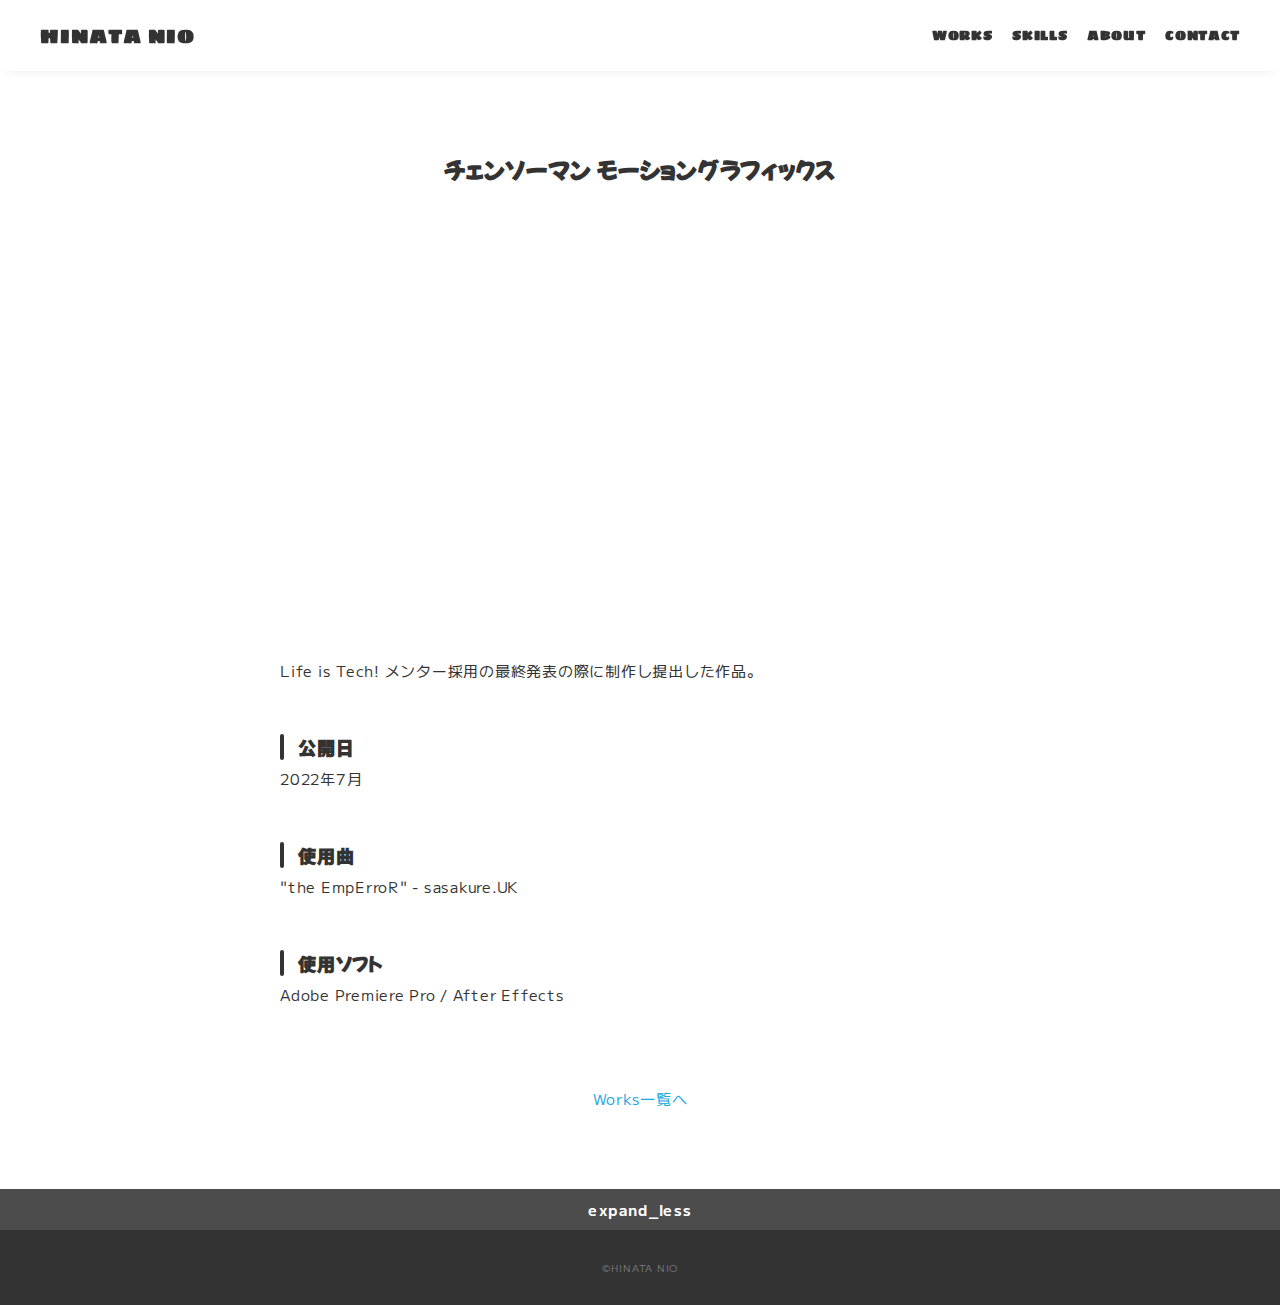
<file: works-1.html>
<!DOCTYPE html>
<html>
<head>
  <meta charset="utf-8">
  <meta name="viewport" content="width=device-width,initial-scale=1">
  <meta property='og:type' content='website'>
  <meta property='og:title' content='Hinata Nio ポートフォリオ'>
  <meta property='og:url' content='URLが入る'>
  <meta property='og:description' content='Hinata Nioのポートフォリオサイトです。'>
  <meta property="og:image" content="img/fv.jpeg">
  <meta name="description" content="Hinata Nioのポートフォリオサイトです" />
  <title>Hinata Nio ポートフォリオ</title>
  
  <link rel="preconnect" href="https://fonts.googleapis.com">
  <link rel="preconnect" href="https://fonts.gstatic.com" crossorigin>
  <link href="https://fonts.googleapis.com/css2?family=M+PLUS+1:wght@300&family=Mochiy+Pop+P+One&family=Sigmar+One&display=swap" rel="stylesheet">

  <link href="css/ress.css" media="all" rel="stylesheet" type="text/css" />
  <link href="css/style.css" media="all" rel="stylesheet" type="text/css" />
  <link rel="shortcut icon" href="img/favicon.ico" />
  <link rel=”canonical” href=”URLが入る” />
</head>

<body>
  <div class="wrapper">

    <!-- header -->
    <header class="header ">
      <div class="container">
        <h1 class="header-logo">
          <a href=".">HINATA NIO</a>
        </h1>
        <nav class="gnav">
          <ul class="gnav-list">
            <li class="gnav-item"><a href=".#works">WORKS</a></li>
            <li class="gnav-item"><a href="./#skill">SKILLS</a></li>
            <li class="gnav-item"><a href="./#about">ABOUT</a></li>
            <li class="gnav-item"><a href="./#contact">CONTACT</a></li>
          </ul>
        </nav>
      </div>
    </header>
    <!-- /header -->

    <main class="content">

      <article class="article">
        <div class="article-container">
          <h2 class="article-title">チェンソーマン モーショングラフィックス</h2>
          <div class="article-body">
            <p class="article-movie">
              <iframe width="560" height="315" src="https://www.youtube.com/embed/iReZjx8XezI" title="YouTube video player" frameborder="0" allow="accelerometer; autoplay; clipboard-write; encrypted-media; gyroscope; picture-in-picture; web-share" allowfullscreen></iframe>
            </p>
            <p>
              Life is Tech! メンター採用の最終発表の際に制作し提出した作品。
            </p>
            <h3>公開日</h3>
            <p>2022年7月</p>
            <h3>使用曲</h3>
            <p>"the EmpErroR" - sasakure.UK</p>
            <h3>使用ソフト</h3>
            <p>Adobe Premiere Pro / After Effects</p>

            <!--
            <h3>URL</h3>
            <p><a href="https://yahoo.co.jp" target="_blank" rel="noopener">https://yahoo.co.jp</a></p>
            <h3>担当</h3>
            <p>デザイン・コーディング</p>
            <h3>サイトの目的</h3>
            <p>サービスの認知と新規クライアントの獲得</p>
            <h3>ターゲット</h3>
            <p>テキストが入りますテキストが入ります</p>
            <h3>デザインについて</h3>
            <p>
              テキストが入りますテキストが入りますテキストが入りますテキストが入りますテキストが入りますテキストが入りますテキストが入ります。<br>テキストが入りますテキストが入りますテキストが入りますテキストが入りますテキストが入りますテキストが入りますテキストが入りますテキストが入ります。テキストが入りますテキストが入りますテキストが入りますテキストが入りますテキストが入ります
            </p>
            <p>
              テキストが入りますテキストが入りますテキストが入りますテキストが入りますテキストが入りますテキストが入りますテキストが入りますテキストが入りますテキストが入ります
            </p>
            <h3>コーディングについて</h3>
            <p>
              テキストが入りますテキストが入りますテキストが入りますテキストが入りますテキストが入りますテキストが入りますテキストが入りますテキストが入りますテキストが入りますテキストが入りますテキストが入りますテキストが入りますテキストが入りますテキストが入りますテキストが入りますテキストが入りますテキストが入りますテキストが入りますテキストが入りますテキストが入りますテキストが入りますテキストが入ります。
            </p>
          -->

          </div>
          <div class="home-link">
            <a href="./#works">Works一覧へ</a>
          </div>
        </div>
      </article>

      <div class="page-top" id="js-page-top">
        <span class="material-icons-outlined">expand_less</span>
      </div>
    </main>

    <!-- footer -->
    <footer class="footer">
      <div class="copyright">&copy;HINATA NIO</div>
    </footer>
    <!-- /footer -->

  </div>
  <script src="https://ajax.googleapis.com/ajax/libs/jquery/3.5.1/jquery.min.js"></script>
  <script type='text/javascript' src="js/script.js"></script>
</body>
</html>
</file>
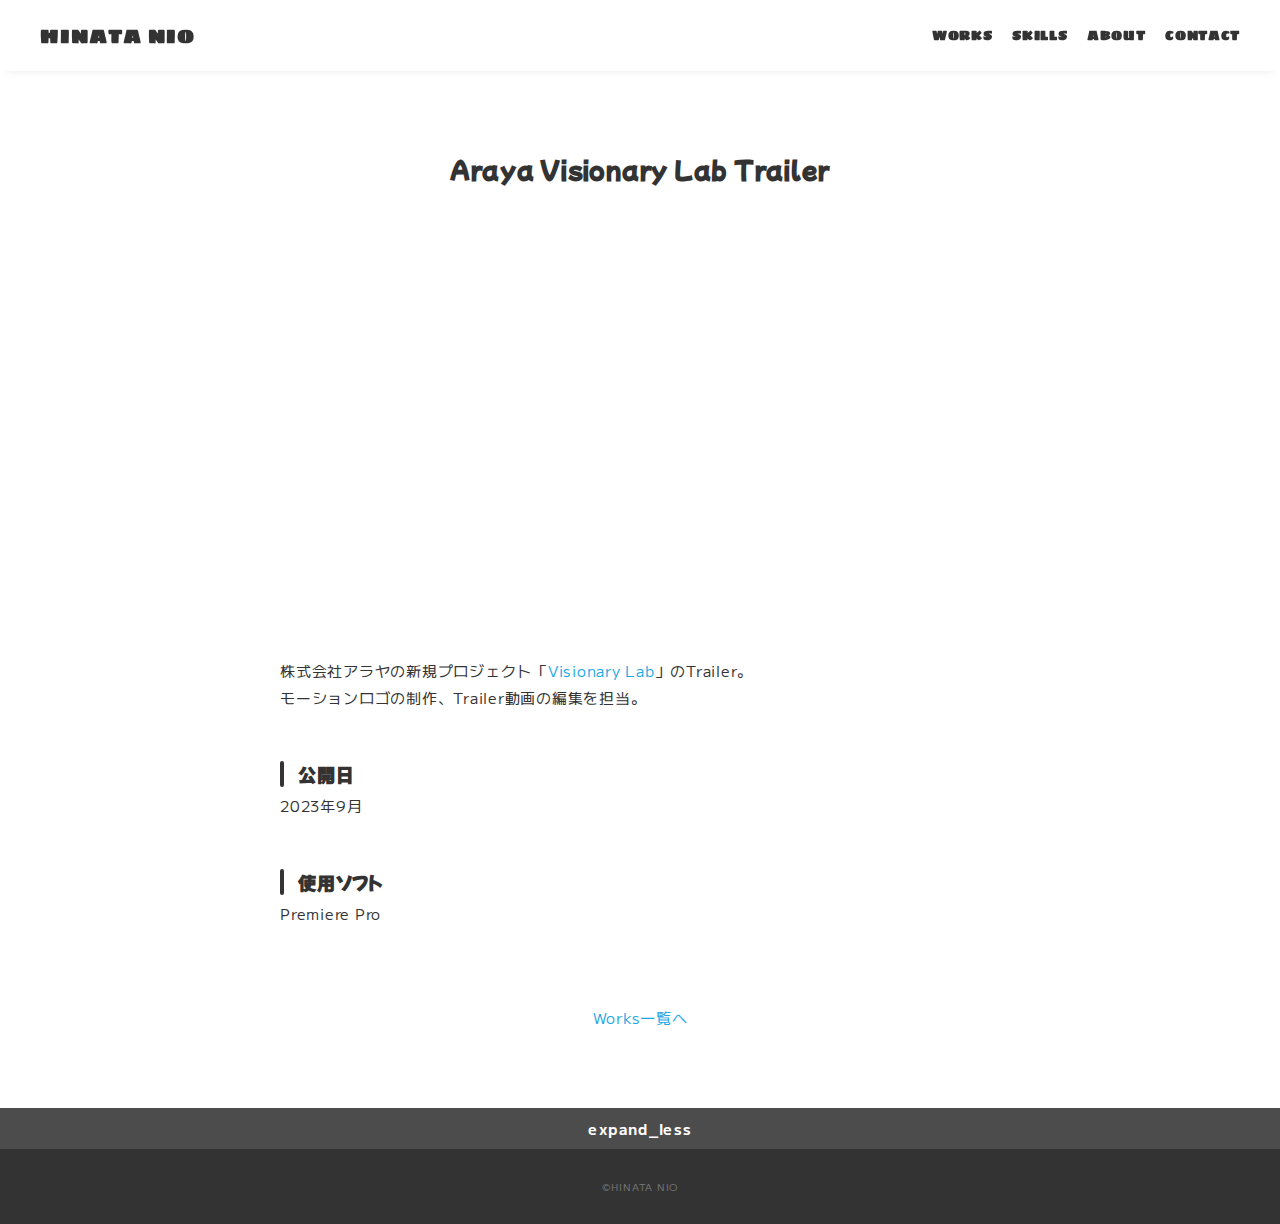
<file: works-10.html>
<!DOCTYPE html>
<html>
<head>
  <meta charset="utf-8">
  <meta name="viewport" content="width=device-width,initial-scale=1">
  <meta property='og:type' content='website'>
  <meta property='og:title' content='Hinata Nio ポートフォリオ'>
  <meta property='og:url' content='URLが入る'>
  <meta property='og:description' content='Hinata Nioのポートフォリオサイトです。'>
  <meta property="og:image" content="img/fv.jpeg">
  <meta name="description" content="Hinata Nioのポートフォリオサイトです" />
  <title>Hinata Nio ポートフォリオ</title>
  
  <link rel="preconnect" href="https://fonts.googleapis.com">
  <link rel="preconnect" href="https://fonts.gstatic.com" crossorigin>
  <link href="https://fonts.googleapis.com/css2?family=M+PLUS+1:wght@300&family=Mochiy+Pop+P+One&family=Sigmar+One&display=swap" rel="stylesheet">

  <link href="css/ress.css" media="all" rel="stylesheet" type="text/css" />
  <link href="css/style.css" media="all" rel="stylesheet" type="text/css" />
  <link rel="shortcut icon" href="img/favicon.ico" />
  <link rel=”canonical” href=”URLが入る” />
</head>

<body>
  <div class="wrapper">

    <!-- header -->
    <header class="header ">
      <div class="container">
        <h1 class="header-logo">
          <a href=".">HINATA NIO</a>
        </h1>
        <nav class="gnav">
          <ul class="gnav-list">
            <li class="gnav-item"><a href=".#works">WORKS</a></li>
            <li class="gnav-item"><a href="./#skill">SKILLS</a></li>
            <li class="gnav-item"><a href="./#about">ABOUT</a></li>
            <li class="gnav-item"><a href="./#contact">CONTACT</a></li>
          </ul>
        </nav>
      </div>
    </header>
    <!-- /header -->

    <main class="content">

      <article class="article">
        <div class="article-container">
          <h2 class="article-title">Araya Visionary Lab Trailer</h2>
          <div class="article-body">
            <p class="article-movie">  
              <iframe width="560" height="315" src="https://www.youtube.com/embed/41A8sbdro-Y?si=blqq6jIsyBa6UcAm" title="YouTube video player" frameborder="0" allow="accelerometer; autoplay; clipboard-write; encrypted-media; gyroscope; picture-in-picture; web-share" allowfullscreen></iframe>
            </p>
            <p>  
              株式会社アラヤの新規プロジェクト「<a href="https://vl.araya.org/">Visionary Lab</a>」のTrailer。<br>
              モーションロゴの制作、Trailer動画の編集を担当。
            </p>
            <h3>公開日</h3>
            <p>2023年9月</p>
            <h3>使用ソフト</h3>
            <p>Premiere Pro</p>
          </div>
          <div class="home-link">
            <a href="./#works">Works一覧へ</a>
          </div>
        </div>
      </article>

      <div class="page-top" id="js-page-top">
        <span class="material-icons-outlined">expand_less</span>
      </div>
    </main>

    <!-- footer -->
    <footer class="footer">
      <div class="copyright">&copy;HINATA NIO</div>
    </footer>
    <!-- /footer -->

  </div>
  <script src="https://ajax.googleapis.com/ajax/libs/jquery/3.5.1/jquery.min.js"></script>
  <script type='text/javascript' src="js/script.js"></script>
</body>
</html>
</file>
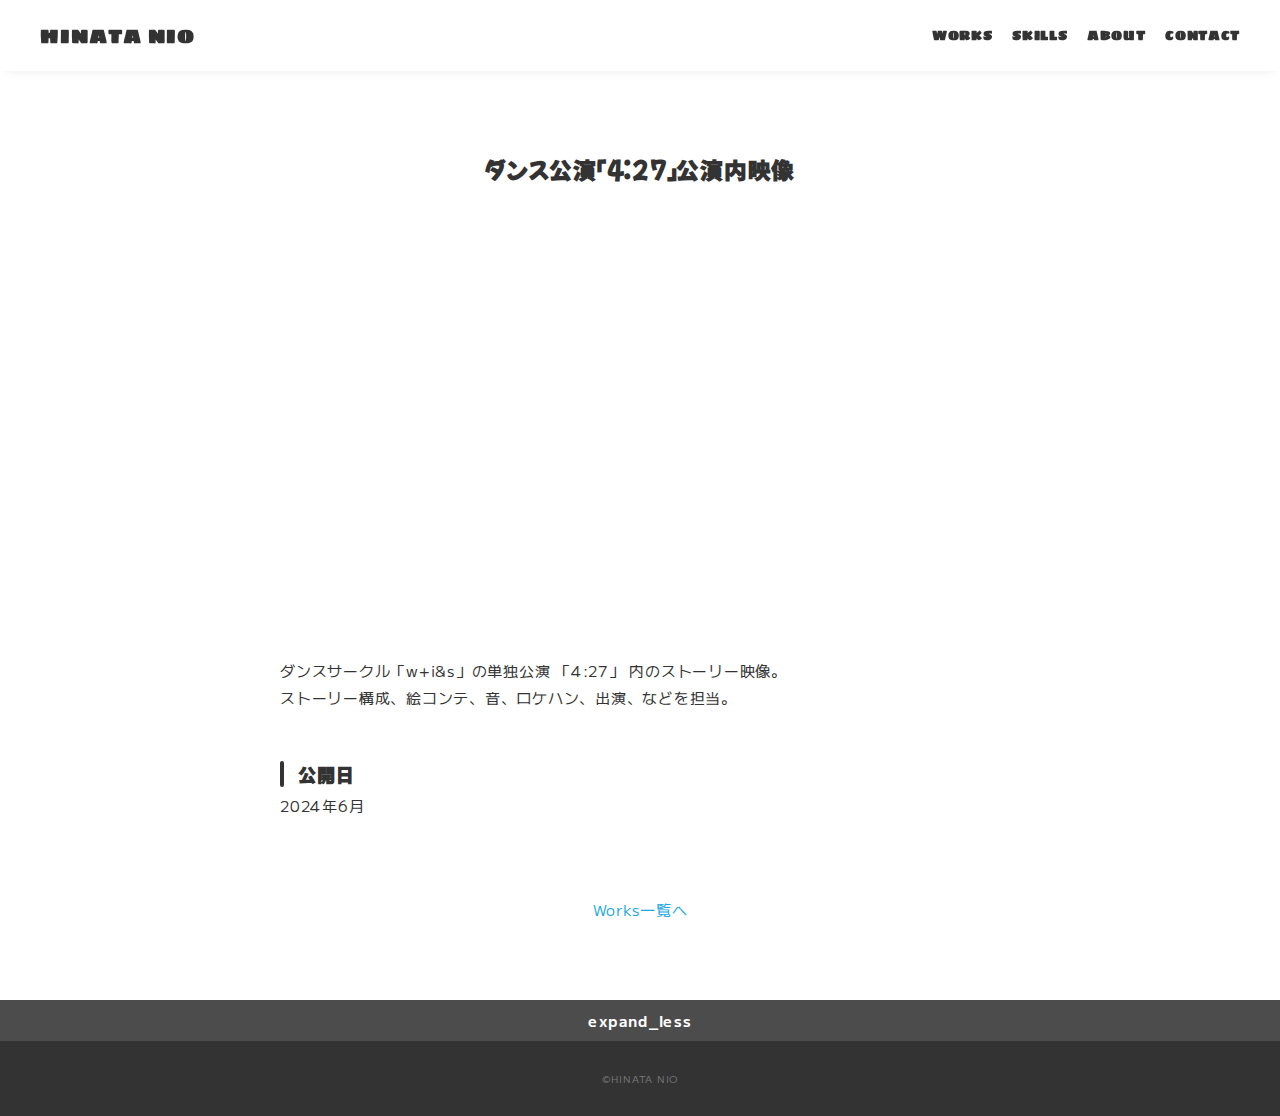
<file: works-13.html>
<!DOCTYPE html>
<html>
<head>
  <meta charset="utf-8">
  <meta name="viewport" content="width=device-width,initial-scale=1">
  <meta property='og:type' content='website'>
  <meta property='og:title' content='Hinata Nio ポートフォリオ'>
  <meta property='og:url' content='URLが入る'>
  <meta property='og:description' content='Hinata Nioのポートフォリオサイトです。'>
  <meta property="og:image" content="img/fv.jpeg">
  <meta name="description" content="Hinata Nioのポートフォリオサイトです" />
  <title>Hinata Nio ポートフォリオ</title>
  
  <link rel="preconnect" href="https://fonts.googleapis.com">
  <link rel="preconnect" href="https://fonts.gstatic.com" crossorigin>
  <link href="https://fonts.googleapis.com/css2?family=M+PLUS+1:wght@300&family=Mochiy+Pop+P+One&family=Sigmar+One&display=swap" rel="stylesheet">

  <link href="css/ress.css" media="all" rel="stylesheet" type="text/css" />
  <link href="css/style.css" media="all" rel="stylesheet" type="text/css" />
  <link rel="shortcut icon" href="img/favicon.ico" />
  <link rel=”canonical” href=”URLが入る” />
</head>

<body>
  <div class="wrapper">

    <!-- header -->
    <header class="header ">
      <div class="container">
        <h1 class="header-logo">
          <a href=".">HINATA NIO</a>
        </h1>
        <nav class="gnav">
          <ul class="gnav-list">
            <li class="gnav-item"><a href=".#works">WORKS</a></li>
            <li class="gnav-item"><a href="./#skill">SKILLS</a></li>
            <li class="gnav-item"><a href="./#about">ABOUT</a></li>
            <li class="gnav-item"><a href="./#contact">CONTACT</a></li>
          </ul>
        </nav>
      </div>
    </header>
    <!-- /header -->

    <main class="content">

      <article class="article">
        <div class="article-container">
          <h2 class="article-title">ダンス公演「4:27」公演内映像</h2>
          <div class="article-body">
            <p class="article-movie">
              <iframe width="560" height="315" src="https://www.youtube.com/embed/EVWhnN2eYDs?si=Cu5RuB2STJDlI-h9" title="YouTube video player" frameborder="0" allow="accelerometer; autoplay; clipboard-write; encrypted-media; gyroscope; picture-in-picture; web-share" referrerpolicy="strict-origin-when-cross-origin" allowfullscreen></iframe>            </p>
            <p>
              ダンスサークル「w+i&s」の単独公演 「4:27」 内のストーリー映像。<br>
              ストーリー構成、絵コンテ、音、ロケハン、出演、などを担当。
            </p>
            <h3>公開日</h3>
            <p>2024年6月</p>


            <!--
            <h3>URL</h3>
            <p><a href="https://yahoo.co.jp" target="_blank" rel="noopener">https://yahoo.co.jp</a></p>
            <h3>担当</h3>
            <p>デザイン・コーディング</p>
            <h3>サイトの目的</h3>
            <p>サービスの認知と新規クライアントの獲得</p>
            <h3>ターゲット</h3>
            <p>テキストが入りますテキストが入ります</p>
            <h3>デザインについて</h3>
            <p>
              テキストが入りますテキストが入りますテキストが入りますテキストが入りますテキストが入りますテキストが入りますテキストが入ります。<br>テキストが入りますテキストが入りますテキストが入りますテキストが入りますテキストが入りますテキストが入りますテキストが入りますテキストが入ります。テキストが入りますテキストが入りますテキストが入りますテキストが入りますテキストが入ります
            </p>
            <p>
              テキストが入りますテキストが入りますテキストが入りますテキストが入りますテキストが入りますテキストが入りますテキストが入りますテキストが入りますテキストが入ります
            </p>
            <h3>コーディングについて</h3>
            <p>
              テキストが入りますテキストが入りますテキストが入りますテキストが入りますテキストが入りますテキストが入りますテキストが入りますテキストが入りますテキストが入りますテキストが入りますテキストが入りますテキストが入りますテキストが入りますテキストが入りますテキストが入りますテキストが入りますテキストが入りますテキストが入りますテキストが入りますテキストが入りますテキストが入りますテキストが入ります。
            </p>
          -->

          </div>
          <div class="home-link">
            <a href="./#works">Works一覧へ</a>
          </div>
        </div>
      </article>

      <div class="page-top" id="js-page-top">
        <span class="material-icons-outlined">expand_less</span>
      </div>
    </main>

    <!-- footer -->
    <footer class="footer">
      <div class="copyright">&copy;HINATA NIO</div>
    </footer>
    <!-- /footer -->

  </div>
  <script src="https://ajax.googleapis.com/ajax/libs/jquery/3.5.1/jquery.min.js"></script>
  <script type='text/javascript' src="js/script.js"></script>
</body>
</html>
</file>
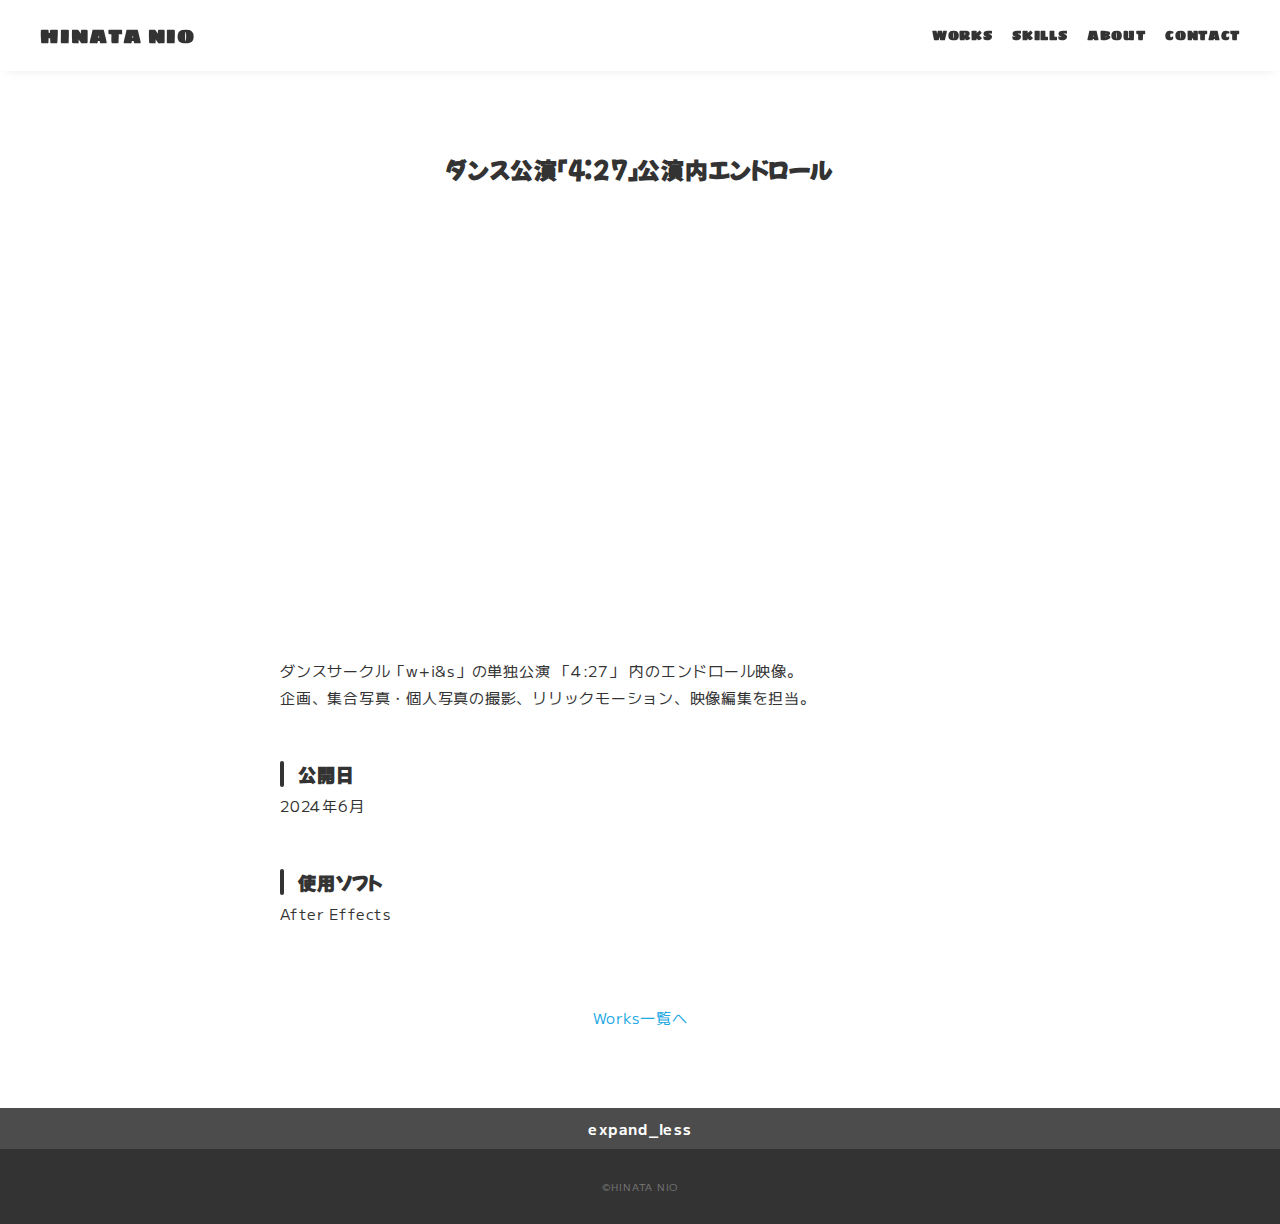
<file: works-14.html>
<!DOCTYPE html>
<html>
<head>
  <meta charset="utf-8">
  <meta name="viewport" content="width=device-width,initial-scale=1">
  <meta property='og:type' content='website'>
  <meta property='og:title' content='Hinata Nio ポートフォリオ'>
  <meta property='og:url' content='URLが入る'>
  <meta property='og:description' content='Hinata Nioのポートフォリオサイトです。'>
  <meta property="og:image" content="img/fv.jpeg">
  <meta name="description" content="Hinata Nioのポートフォリオサイトです" />
  <title>Hinata Nio ポートフォリオ</title>
  
  <link rel="preconnect" href="https://fonts.googleapis.com">
  <link rel="preconnect" href="https://fonts.gstatic.com" crossorigin>
  <link href="https://fonts.googleapis.com/css2?family=M+PLUS+1:wght@300&family=Mochiy+Pop+P+One&family=Sigmar+One&display=swap" rel="stylesheet">

  <link href="css/ress.css" media="all" rel="stylesheet" type="text/css" />
  <link href="css/style.css" media="all" rel="stylesheet" type="text/css" />
  <link rel="shortcut icon" href="img/favicon.ico" />
  <link rel=”canonical” href=”URLが入る” />
</head>

<body>
  <div class="wrapper">

    <!-- header -->
    <header class="header ">
      <div class="container">
        <h1 class="header-logo">
          <a href=".">HINATA NIO</a>
        </h1>
        <nav class="gnav">
          <ul class="gnav-list">
            <li class="gnav-item"><a href=".#works">WORKS</a></li>
            <li class="gnav-item"><a href="./#skill">SKILLS</a></li>
            <li class="gnav-item"><a href="./#about">ABOUT</a></li>
            <li class="gnav-item"><a href="./#contact">CONTACT</a></li>
          </ul>
        </nav>
      </div>
    </header>
    <!-- /header -->

    <main class="content">

      <article class="article">
        <div class="article-container">
          <h2 class="article-title">ダンス公演「4:27」公演内エンドロール</h2>
          <div class="article-body">
            <p class="article-movie">
              <iframe width="560" height="315" src="https://www.youtube.com/embed/6M3e-R6fUW4?si=yAjbuxNi93lOFTiv" title="YouTube video player" frameborder="0" allow="accelerometer; autoplay; clipboard-write; encrypted-media; gyroscope; picture-in-picture; web-share" referrerpolicy="strict-origin-when-cross-origin" allowfullscreen></iframe>            </p>
            <p>
              ダンスサークル「w+i&s」の単独公演 「4:27」 内のエンドロール映像。<br>
              企画、集合写真・個人写真の撮影、リリックモーション、映像編集を担当。
            </p>
            <h3>公開日</h3>
            <p>2024年6月</p>
            <h3>使用ソフト</h3>
            <p>After Effects</p>

            <!--
            <h3>URL</h3>
            <p><a href="https://yahoo.co.jp" target="_blank" rel="noopener">https://yahoo.co.jp</a></p>
            <h3>担当</h3>
            <p>デザイン・コーディング</p>
            <h3>サイトの目的</h3>
            <p>サービスの認知と新規クライアントの獲得</p>
            <h3>ターゲット</h3>
            <p>テキストが入りますテキストが入ります</p>
            <h3>デザインについて</h3>
            <p>
              テキストが入りますテキストが入りますテキストが入りますテキストが入りますテキストが入りますテキストが入りますテキストが入ります。<br>テキストが入りますテキストが入りますテキストが入りますテキストが入りますテキストが入りますテキストが入りますテキストが入りますテキストが入ります。テキストが入りますテキストが入りますテキストが入りますテキストが入りますテキストが入ります
            </p>
            <p>
              テキストが入りますテキストが入りますテキストが入りますテキストが入りますテキストが入りますテキストが入りますテキストが入りますテキストが入りますテキストが入ります
            </p>
            <h3>コーディングについて</h3>
            <p>
              テキストが入りますテキストが入りますテキストが入りますテキストが入りますテキストが入りますテキストが入りますテキストが入りますテキストが入りますテキストが入りますテキストが入りますテキストが入りますテキストが入りますテキストが入りますテキストが入りますテキストが入りますテキストが入りますテキストが入りますテキストが入りますテキストが入りますテキストが入りますテキストが入りますテキストが入ります。
            </p>
          -->

          </div>
          <div class="home-link">
            <a href="./#works">Works一覧へ</a>
          </div>
        </div>
      </article>

      <div class="page-top" id="js-page-top">
        <span class="material-icons-outlined">expand_less</span>
      </div>
    </main>

    <!-- footer -->
    <footer class="footer">
      <div class="copyright">&copy;HINATA NIO</div>
    </footer>
    <!-- /footer -->

  </div>
  <script src="https://ajax.googleapis.com/ajax/libs/jquery/3.5.1/jquery.min.js"></script>
  <script type='text/javascript' src="js/script.js"></script>
</body>
</html>
</file>
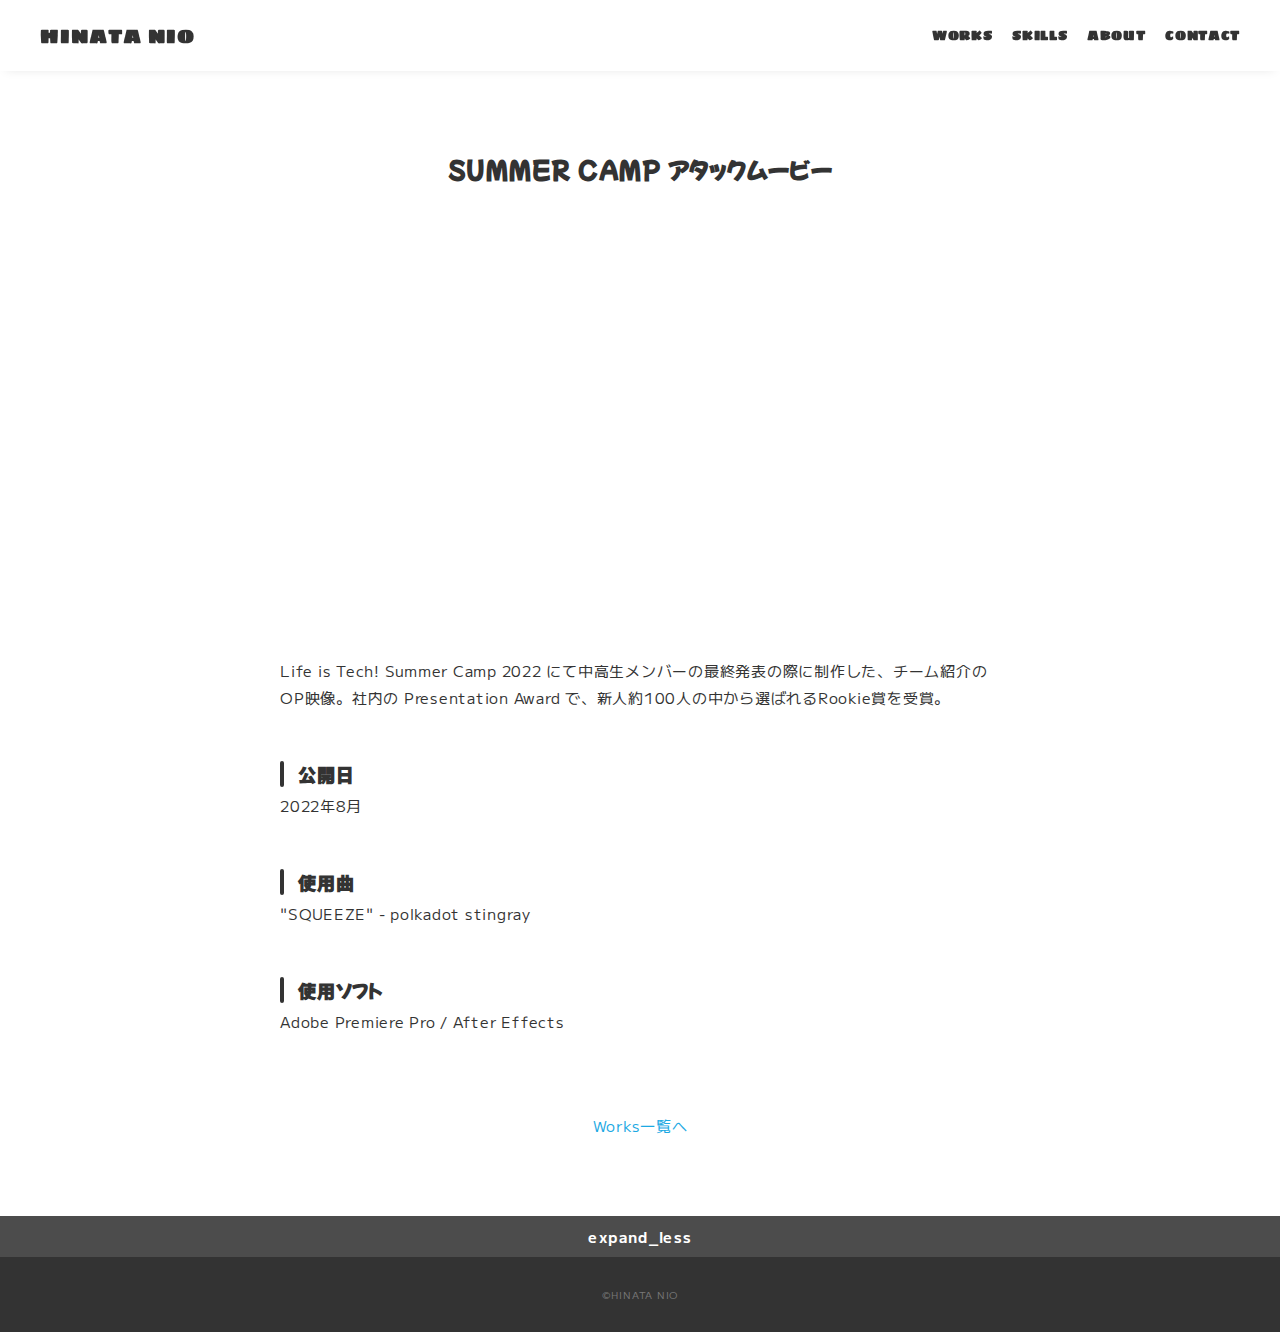
<file: works-2.html>
<!DOCTYPE html>
<html>
<head>
  <meta charset="utf-8">
  <meta name="viewport" content="width=device-width,initial-scale=1">
  <meta property='og:type' content='website'>
  <meta property='og:title' content='Hinata Nio ポートフォリオ'>
  <meta property='og:url' content='URLが入る'>
  <meta property='og:description' content='Hinata Nioのポートフォリオサイトです。'>
  <meta property="og:image" content="img/fv.jpeg">
  <meta name="description" content="Hinata Nioのポートフォリオサイトです" />
  <title>Hinata Nio ポートフォリオ</title>
  
  <link rel="preconnect" href="https://fonts.googleapis.com">
  <link rel="preconnect" href="https://fonts.gstatic.com" crossorigin>
  <link href="https://fonts.googleapis.com/css2?family=M+PLUS+1:wght@300&family=Mochiy+Pop+P+One&family=Sigmar+One&display=swap" rel="stylesheet">

  <link href="css/ress.css" media="all" rel="stylesheet" type="text/css" />
  <link href="css/style.css" media="all" rel="stylesheet" type="text/css" />
  <link rel="shortcut icon" href="img/favicon.ico" />
  <link rel=”canonical” href=”URLが入る” />
</head>

<body>
  <div class="wrapper">

    <!-- header -->
    <header class="header ">
      <div class="container">
        <h1 class="header-logo">
          <a href=".">HINATA NIO</a>
        </h1>
        <nav class="gnav">
          <ul class="gnav-list">
            <li class="gnav-item"><a href=".#works">WORKS</a></li>
            <li class="gnav-item"><a href="./#skill">SKILLS</a></li>
            <li class="gnav-item"><a href="./#about">ABOUT</a></li>
            <li class="gnav-item"><a href="./#contact">CONTACT</a></li>
          </ul>
        </nav>
      </div>
    </header>
    <!-- /header -->

    <main class="content">

      <article class="article">
        <div class="article-container">
          <h2 class="article-title">SUMMER CAMP アタックムービー</h2>
          <div class="article-body">
            <p class="article-movie">
              <iframe width="560" height="315" src="https://www.youtube.com/embed/lKf56ftXXQM" title="YouTube video player" frameborder="0" allow="accelerometer; autoplay; clipboard-write; encrypted-media; gyroscope; picture-in-picture; web-share" allowfullscreen></iframe> 
            </p>
            <p>
              Life is Tech! Summer Camp 2022 にて中高生メンバーの最終発表の際に制作した、チーム紹介のOP映像。社内の Presentation Award で、新人約100人の中から選ばれるRookie賞を受賞。
            </p>
            <h3>公開日</h3>
            <p>2022年8月</p>
            <h3>使用曲</h3>
            <p>"SQUEEZE" - polkadot stingray</p>
            <h3>使用ソフト</h3>
            <p>Adobe Premiere Pro / After Effects</p>

            <!--
            <h3>URL</h3>
            <p><a href="https://yahoo.co.jp" target="_blank" rel="noopener">https://yahoo.co.jp</a></p>
            <h3>担当</h3>
            <p>デザイン・コーディング</p>
            <h3>サイトの目的</h3>
            <p>サービスの認知と新規クライアントの獲得</p>
            <h3>ターゲット</h3>
            <p>テキストが入りますテキストが入ります</p>
            <h3>デザインについて</h3>
            <p>
              テキストが入りますテキストが入りますテキストが入りますテキストが入りますテキストが入りますテキストが入りますテキストが入ります。<br>テキストが入りますテキストが入りますテキストが入りますテキストが入りますテキストが入りますテキストが入りますテキストが入りますテキストが入ります。テキストが入りますテキストが入りますテキストが入りますテキストが入りますテキストが入ります
            </p>
            <p>
              テキストが入りますテキストが入りますテキストが入りますテキストが入りますテキストが入りますテキストが入りますテキストが入りますテキストが入りますテキストが入ります
            </p>
            <h3>コーディングについて</h3>
            <p>
              テキストが入りますテキストが入りますテキストが入りますテキストが入りますテキストが入りますテキストが入りますテキストが入りますテキストが入りますテキストが入りますテキストが入りますテキストが入りますテキストが入りますテキストが入りますテキストが入りますテキストが入りますテキストが入りますテキストが入りますテキストが入りますテキストが入りますテキストが入りますテキストが入りますテキストが入ります。
            </p>
          -->
          </div>
          <div class="home-link">
            <a href="./#works">Works一覧へ</a>
          </div>
        </div>
      </article>

      <div class="page-top" id="js-page-top">
        <span class="material-icons-outlined">expand_less</span>
      </div>
    </main>

    <!-- footer -->
    <footer class="footer">
      <div class="copyright">&copy;HINATA NIO</div>
    </footer>
    <!-- /footer -->

  </div>
  <script src="https://ajax.googleapis.com/ajax/libs/jquery/3.5.1/jquery.min.js"></script>
  <script type='text/javascript' src="js/script.js"></script>
</body>
</html>
</file>
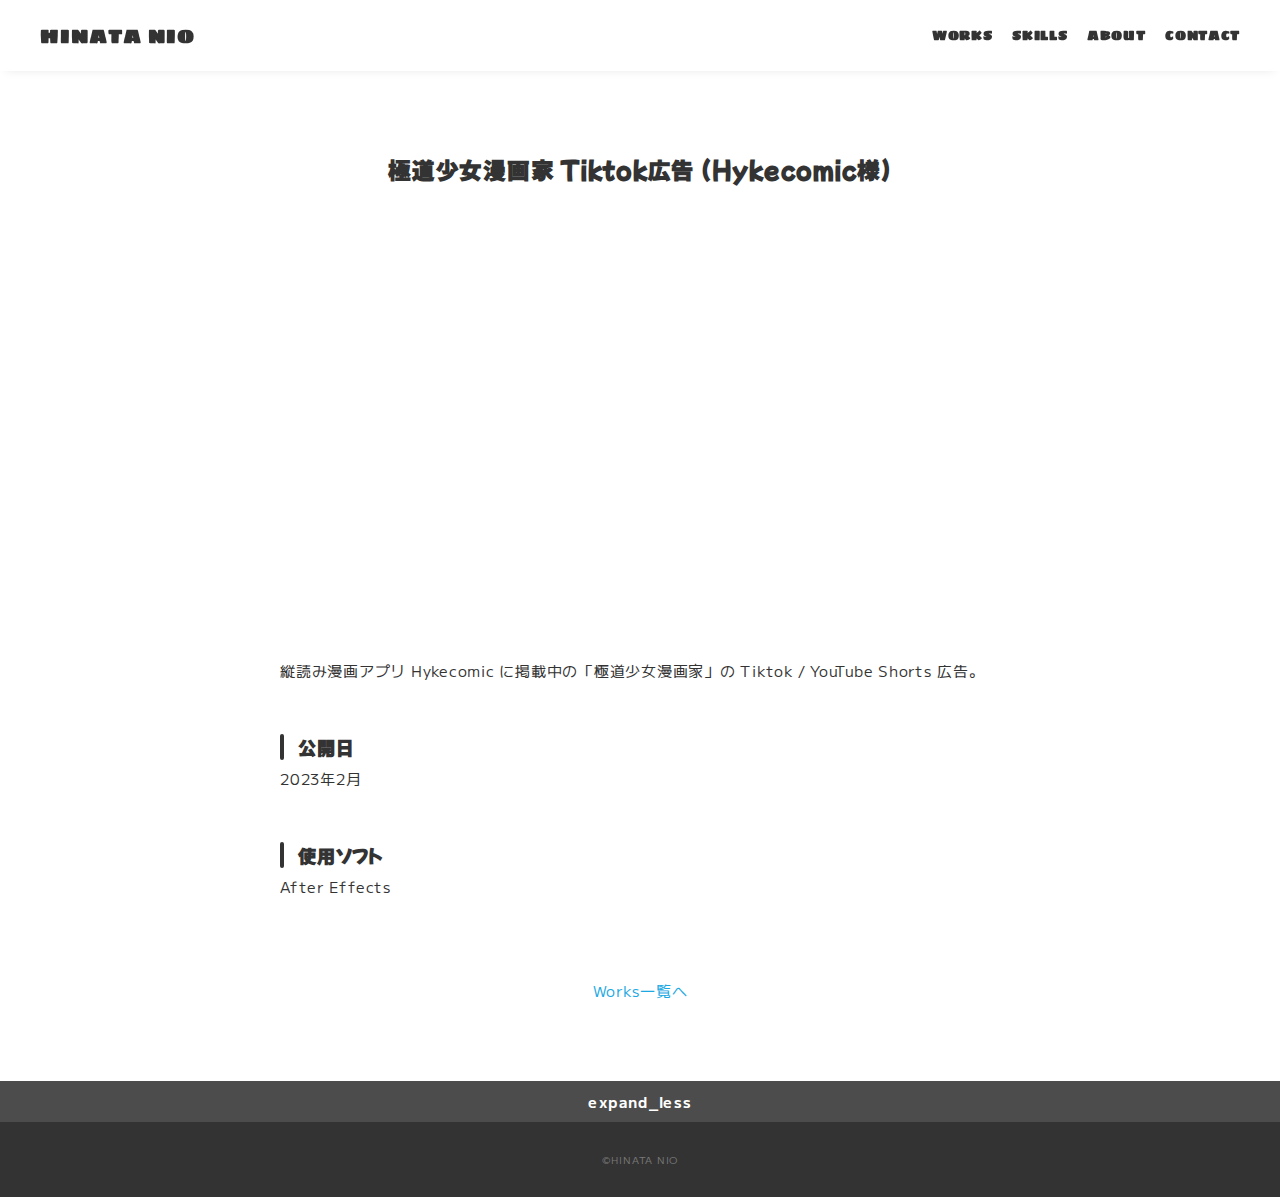
<file: works-3.html>
<!DOCTYPE html>
<html>
<head>
  <meta charset="utf-8">
  <meta name="viewport" content="width=device-width,initial-scale=1">
  <meta property='og:type' content='website'>
  <meta property='og:title' content='Hinata Nio ポートフォリオ'>
  <meta property='og:url' content='URLが入る'>
  <meta property='og:description' content='Hinata Nioのポートフォリオサイトです。'>
  <meta property="og:image" content="img/fv.jpeg">
  <meta name="description" content="Hinata Nioのポートフォリオサイトです" />
  <title>Hinata Nio ポートフォリオ</title>
  
  <link rel="preconnect" href="https://fonts.googleapis.com">
  <link rel="preconnect" href="https://fonts.gstatic.com" crossorigin>
  <link href="https://fonts.googleapis.com/css2?family=M+PLUS+1:wght@300&family=Mochiy+Pop+P+One&family=Sigmar+One&display=swap" rel="stylesheet">

  <link href="css/ress.css" media="all" rel="stylesheet" type="text/css" />
  <link href="css/style.css" media="all" rel="stylesheet" type="text/css" />
  <link rel="shortcut icon" href="img/favicon.ico" />
  <link rel=”canonical” href=”URLが入る” />
</head>

<body>
  <div class="wrapper">

    <!-- header -->
    <header class="header ">
      <div class="container">
        <h1 class="header-logo">
          <a href=".">HINATA NIO</a>
        </h1>
        <nav class="gnav">
          <ul class="gnav-list">
            <li class="gnav-item"><a href=".#works">WORKS</a></li>
            <li class="gnav-item"><a href="./#skill">SKILLS</a></li>
            <li class="gnav-item"><a href="./#about">ABOUT</a></li>
            <li class="gnav-item"><a href="./#contact">CONTACT</a></li>
          </ul>
        </nav>
      </div>
    </header>
    <!-- /header -->

    <main class="content">

      <article class="article">
        <div class="article-container">
          <h2 class="article-title">極道少女漫画家 Tiktok広告 (Hykecomic様)</h2>
          <div class="article-body">
            <p class="article-movie">
              <iframe width="560" height="315" src="https://www.youtube.com/embed/-OFLPnt3yNQ" title="YouTube video player" frameborder="0" allow="accelerometer; autoplay; clipboard-write; encrypted-media; gyroscope; picture-in-picture; web-share" allowfullscreen></iframe>            <p>
              縦読み漫画アプリ Hykecomic に掲載中の「極道少女漫画家」の Tiktok / YouTube Shorts 広告。
            </p>
            <h3>公開日</h3>
            <p>2023年2月</p>
            <h3>使用ソフト</h3>
            <p>After Effects</p>
          </div>
          <div class="home-link">
            <a href="./#works">Works一覧へ</a>
          </div>
        </div>
      </article>

      <div class="page-top" id="js-page-top">
        <span class="material-icons-outlined">expand_less</span>
      </div>
    </main>

    <!-- footer -->
    <footer class="footer">
      <div class="copyright">&copy;HINATA NIO</div>
    </footer>
    <!-- /footer -->

  </div>
  <script src="https://ajax.googleapis.com/ajax/libs/jquery/3.5.1/jquery.min.js"></script>
  <script type='text/javascript' src="js/script.js"></script>
</body>
</html>
</file>
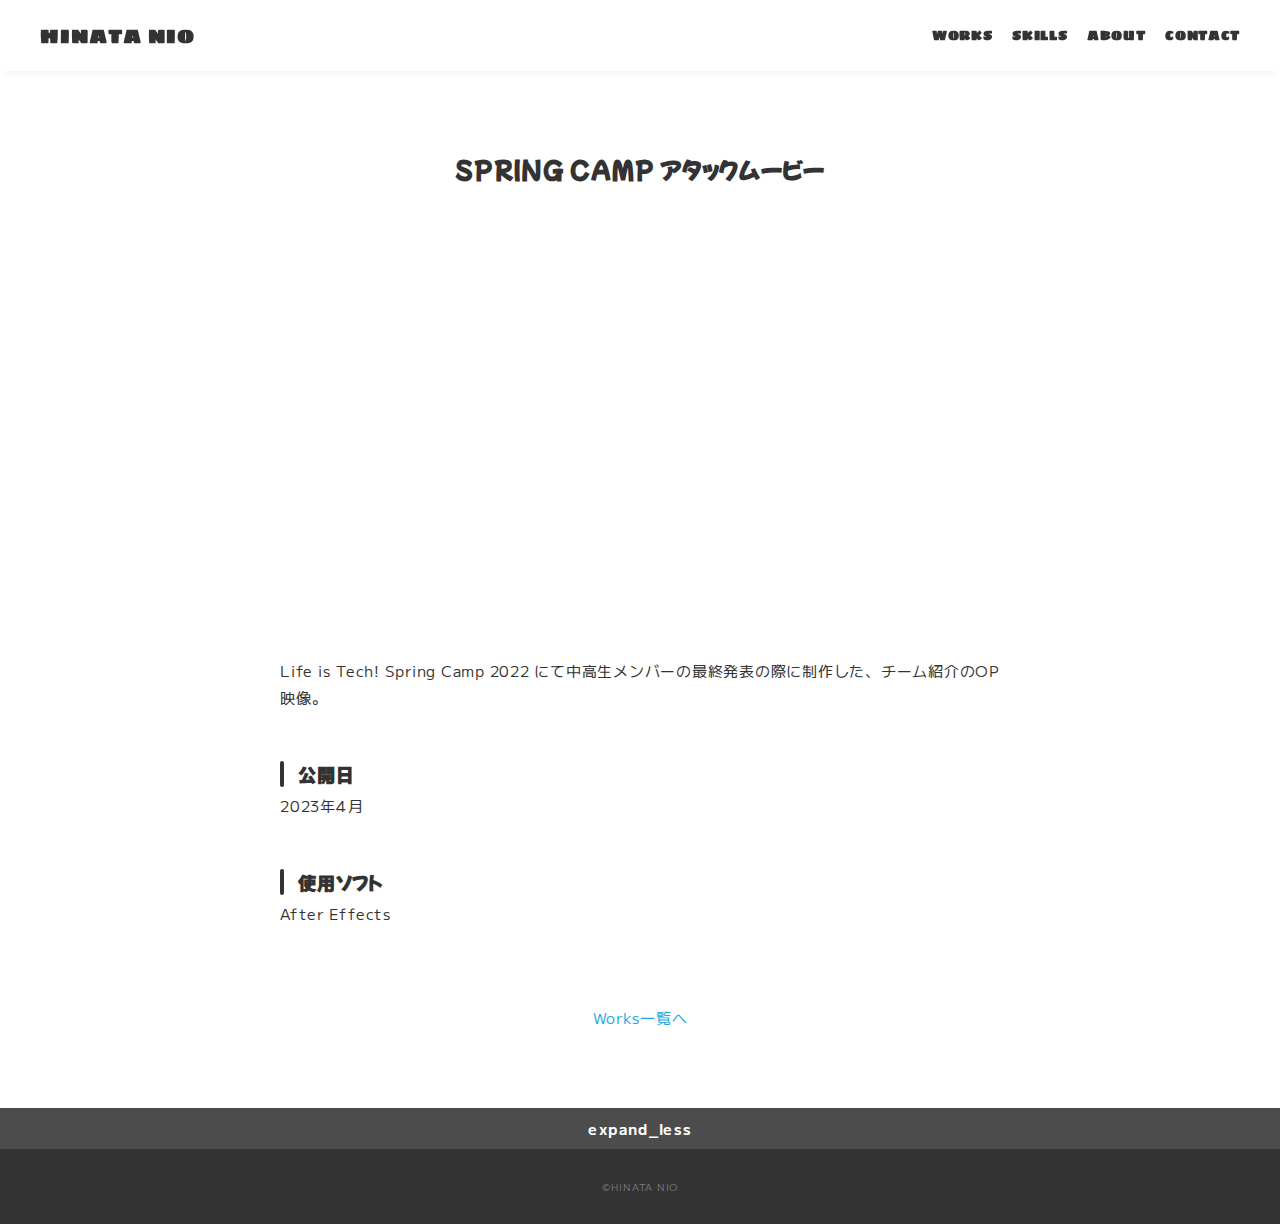
<file: works-4.html>
<!DOCTYPE html>
<html>
<head>
  <meta charset="utf-8">
  <meta name="viewport" content="width=device-width,initial-scale=1">
  <meta property='og:type' content='website'>
  <meta property='og:title' content='Hinata Nio ポートフォリオ'>
  <meta property='og:url' content='URLが入る'>
  <meta property='og:description' content='Hinata Nioのポートフォリオサイトです。'>
  <meta property="og:image" content="img/fv.jpeg">
  <meta name="description" content="Hinata Nioのポートフォリオサイトです" />
  <title>Hinata Nio ポートフォリオ</title>
  
  <link rel="preconnect" href="https://fonts.googleapis.com">
  <link rel="preconnect" href="https://fonts.gstatic.com" crossorigin>
  <link href="https://fonts.googleapis.com/css2?family=M+PLUS+1:wght@300&family=Mochiy+Pop+P+One&family=Sigmar+One&display=swap" rel="stylesheet">

  <link href="css/ress.css" media="all" rel="stylesheet" type="text/css" />
  <link href="css/style.css" media="all" rel="stylesheet" type="text/css" />
  <link rel="shortcut icon" href="img/favicon.ico" />
  <link rel=”canonical” href=”URLが入る” />
</head>

<body>
  <div class="wrapper">

    <!-- header -->
    <header class="header ">
      <div class="container">
        <h1 class="header-logo">
          <a href=".">HINATA NIO</a>
        </h1>
        <nav class="gnav">
          <ul class="gnav-list">
            <li class="gnav-item"><a href=".#works">WORKS</a></li>
            <li class="gnav-item"><a href="./#skill">SKILLS</a></li>
            <li class="gnav-item"><a href="./#about">ABOUT</a></li>
            <li class="gnav-item"><a href="./#contact">CONTACT</a></li>
          </ul>
        </nav>
      </div>
    </header>
    <!-- /header -->

    <main class="content">

      <article class="article">
        <div class="article-container">
          <h2 class="article-title">SPRING CAMP アタックムービー</h2>
          <div class="article-body">
            <p class="article-movie">
              <iframe width="560" height="315" src="https://www.youtube.com/embed/fO1VqG0C_MU" title="YouTube video player" frameborder="0" allow="accelerometer; autoplay; clipboard-write; encrypted-media; gyroscope; picture-in-picture; web-share" allowfullscreen></iframe>            <p>
              Life is Tech! Spring Camp 2022 にて中高生メンバーの最終発表の際に制作した、チーム紹介のOP映像。
            </p>
            <h3>公開日</h3>
            <p>2023年4月</p>
            <h3>使用ソフト</h3>
            <p>After Effects</p>
          </div>
          <div class="home-link">
            <a href="./#works">Works一覧へ</a>
          </div>
        </div>
      </article>

      <div class="page-top" id="js-page-top">
        <span class="material-icons-outlined">expand_less</span>
      </div>
    </main>

    <!-- footer -->
    <footer class="footer">
      <div class="copyright">&copy;HINATA NIO</div>
    </footer>
    <!-- /footer -->

  </div>
  <script src="https://ajax.googleapis.com/ajax/libs/jquery/3.5.1/jquery.min.js"></script>
  <script type='text/javascript' src="js/script.js"></script>
</body>
</html>
</file>
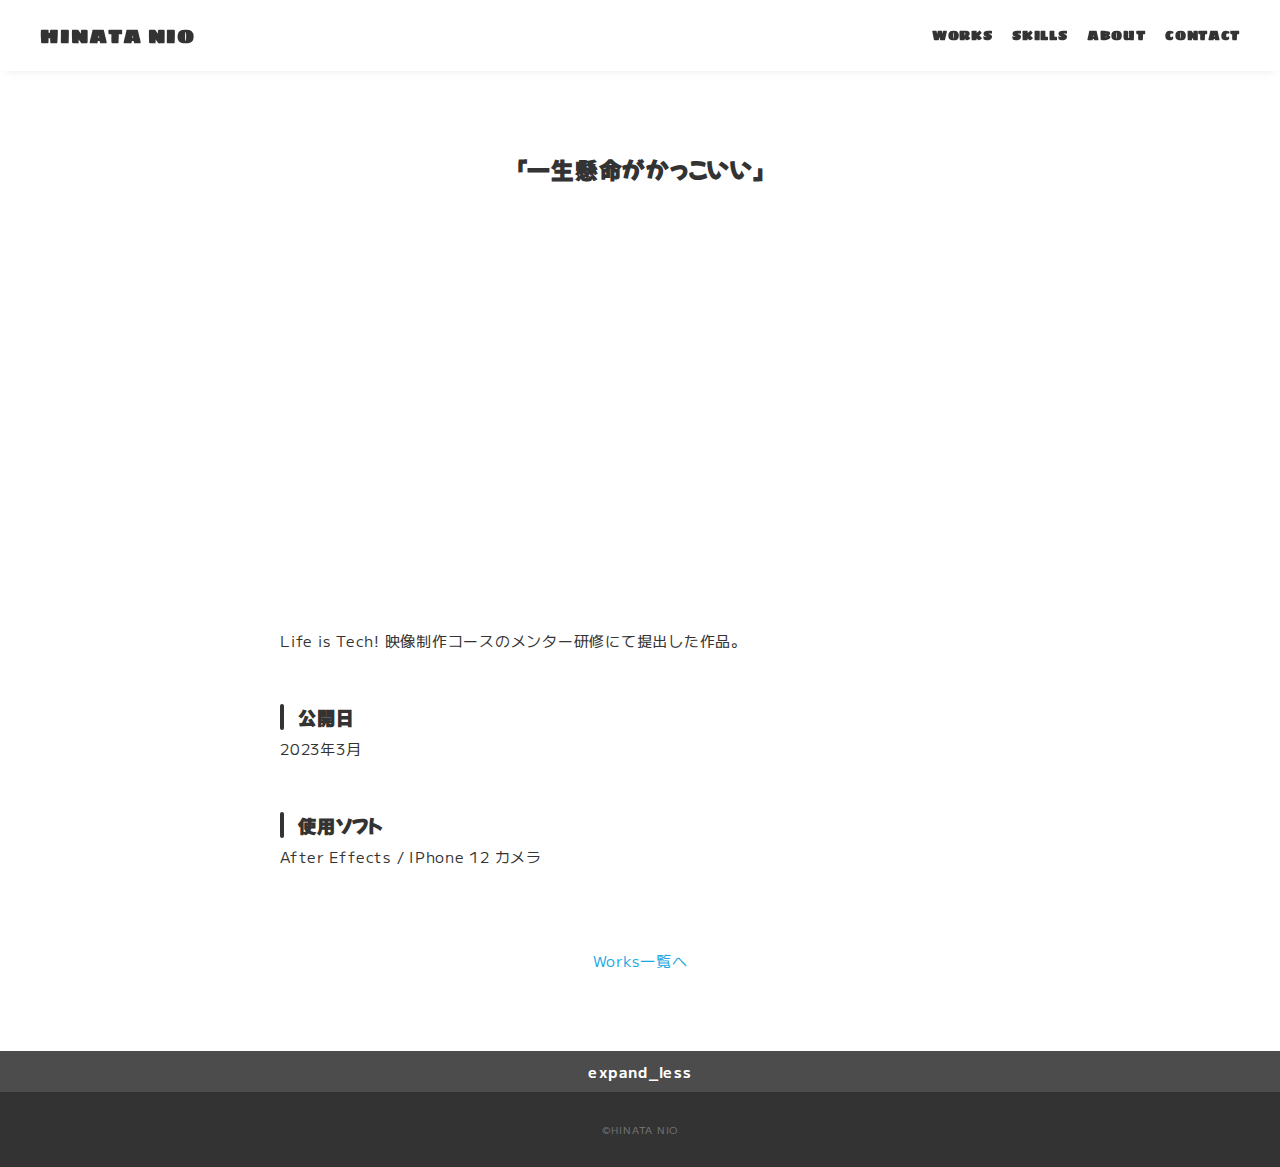
<file: works-5.html>
<!DOCTYPE html>
<html>
<head>
  <meta charset="utf-8">
  <meta name="viewport" content="width=device-width,initial-scale=1">
  <meta property='og:type' content='website'>
  <meta property='og:title' content='Hinata Nio ポートフォリオ'>
  <meta property='og:url' content='URLが入る'>
  <meta property='og:description' content='Hinata Nioのポートフォリオサイトです。'>
  <meta property="og:image" content="img/fv.jpeg">
  <meta name="description" content="Hinata Nioのポートフォリオサイトです" />
  <title>Hinata Nio ポートフォリオ</title>
  
  <link rel="preconnect" href="https://fonts.googleapis.com">
  <link rel="preconnect" href="https://fonts.gstatic.com" crossorigin>
  <link href="https://fonts.googleapis.com/css2?family=M+PLUS+1:wght@300&family=Mochiy+Pop+P+One&family=Sigmar+One&display=swap" rel="stylesheet">

  <link href="css/ress.css" media="all" rel="stylesheet" type="text/css" />
  <link href="css/style.css" media="all" rel="stylesheet" type="text/css" />
  <link rel="shortcut icon" href="img/favicon.ico" />
  <link rel=”canonical” href=”URLが入る” />
</head>

<body>
  <div class="wrapper">

    <!-- header -->
    <header class="header ">
      <div class="container">
        <h1 class="header-logo">
          <a href=".">HINATA NIO</a>
        </h1>
        <nav class="gnav">
          <ul class="gnav-list">
            <li class="gnav-item"><a href=".#works">WORKS</a></li>
            <li class="gnav-item"><a href="./#skill">SKILLS</a></li>
            <li class="gnav-item"><a href="./#about">ABOUT</a></li>
            <li class="gnav-item"><a href="./#contact">CONTACT</a></li>
          </ul>
        </nav>
      </div>
    </header>
    <!-- /header -->

    <main class="content">

      <article class="article">
        <div class="article-container">
          <h2 class="article-title">「一生懸命がかっこいい」</h2>
          <div class="article-body">
            <p class="article-movie">
              <iframe width="560" height="315" src="https://www.youtube.com/embed/DtYelD7h2sg" title="YouTube video player" frameborder="0" allow="accelerometer; autoplay; clipboard-write; encrypted-media; gyroscope; picture-in-picture; web-share" allowfullscreen></iframe>              
              Life is Tech! 映像制作コースのメンター研修にて提出した作品。
            </p>
            <h3>公開日</h3>
            <p>2023年3月</p>
            <h3>使用ソフト</h3>
            <p>After Effects / IPhone 12 カメラ</p>
          </div>
          <div class="home-link">
            <a href="./#works">Works一覧へ</a>
          </div>
        </div>
      </article>

      <div class="page-top" id="js-page-top">
        <span class="material-icons-outlined">expand_less</span>
      </div>
    </main>

    <!-- footer -->
    <footer class="footer">
      <div class="copyright">&copy;HINATA NIO</div>
    </footer>
    <!-- /footer -->

  </div>
  <script src="https://ajax.googleapis.com/ajax/libs/jquery/3.5.1/jquery.min.js"></script>
  <script type='text/javascript' src="js/script.js"></script>
</body>
</html>
</file>
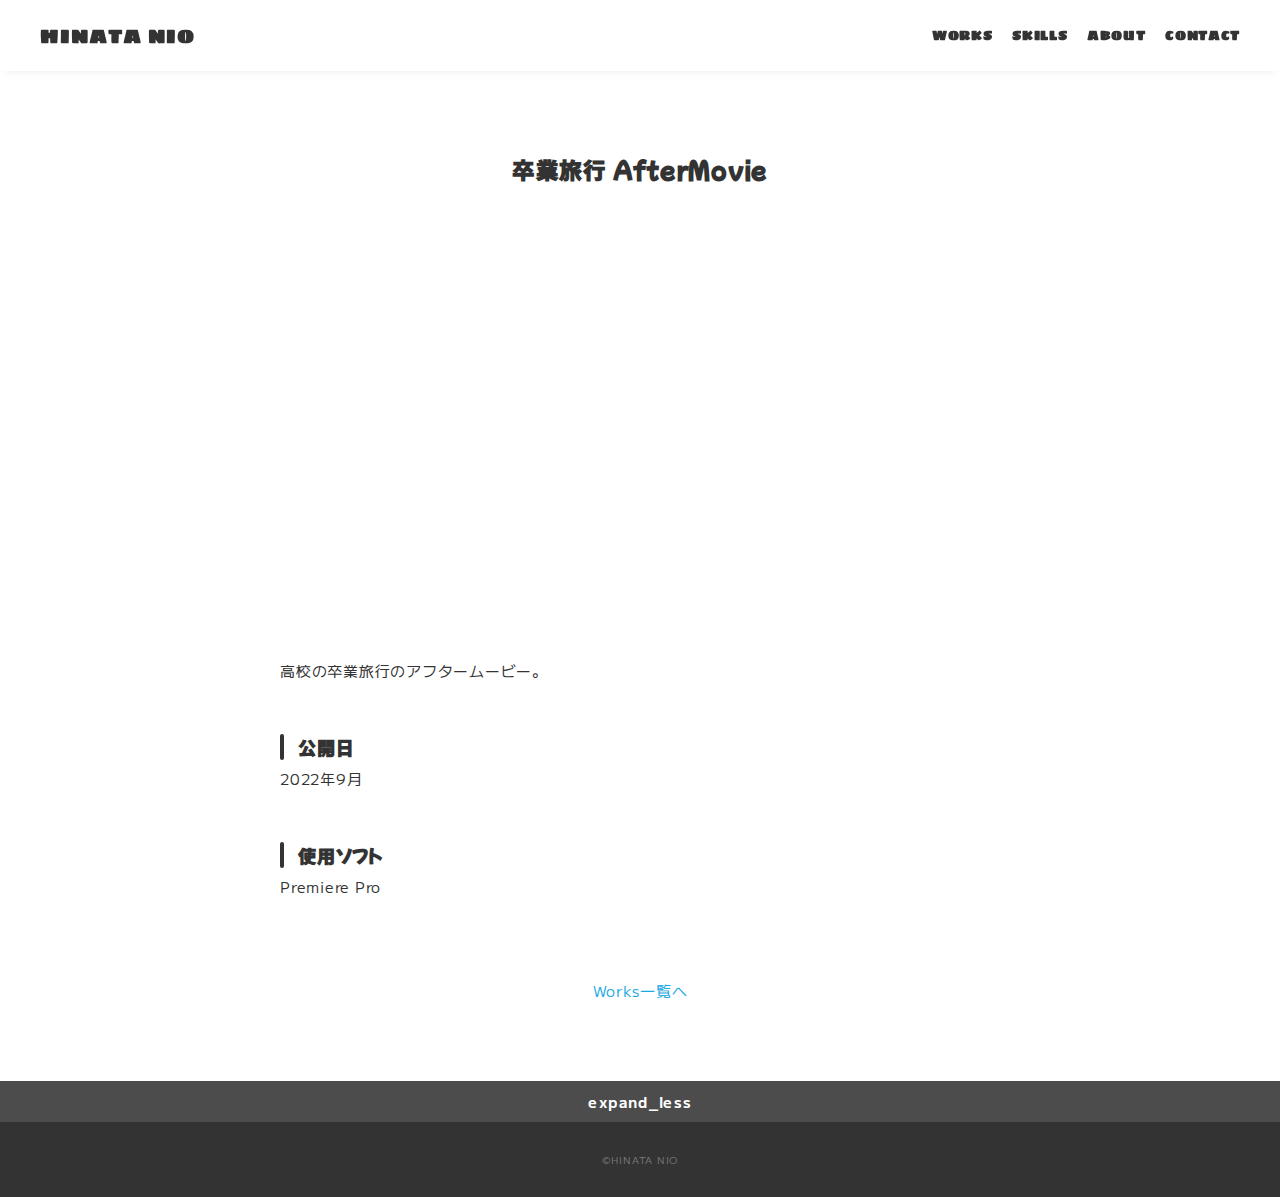
<file: works-7.html>
<!DOCTYPE html>
<html>
<head>
  <meta charset="utf-8">
  <meta name="viewport" content="width=device-width,initial-scale=1">
  <meta property='og:type' content='website'>
  <meta property='og:title' content='Hinata Nio ポートフォリオ'>
  <meta property='og:url' content='URLが入る'>
  <meta property='og:description' content='Hinata Nioのポートフォリオサイトです。'>
  <meta property="og:image" content="img/fv.jpeg">
  <meta name="description" content="Hinata Nioのポートフォリオサイトです" />
  <title>Hinata Nio ポートフォリオ</title>
  
  <link rel="preconnect" href="https://fonts.googleapis.com">
  <link rel="preconnect" href="https://fonts.gstatic.com" crossorigin>
  <link href="https://fonts.googleapis.com/css2?family=M+PLUS+1:wght@300&family=Mochiy+Pop+P+One&family=Sigmar+One&display=swap" rel="stylesheet">

  <link href="css/ress.css" media="all" rel="stylesheet" type="text/css" />
  <link href="css/style.css" media="all" rel="stylesheet" type="text/css" />
  <link rel="shortcut icon" href="img/favicon.ico" />
  <link rel=”canonical” href=”URLが入る” />
</head>

<body>
  <div class="wrapper">

    <!-- header -->
    <header class="header ">
      <div class="container">
        <h1 class="header-logo">
          <a href=".">HINATA NIO</a>
        </h1>
        <nav class="gnav">
          <ul class="gnav-list">
            <li class="gnav-item"><a href=".#works">WORKS</a></li>
            <li class="gnav-item"><a href="./#skill">SKILLS</a></li>
            <li class="gnav-item"><a href="./#about">ABOUT</a></li>
            <li class="gnav-item"><a href="./#contact">CONTACT</a></li>
          </ul>
        </nav>
      </div>
    </header>
    <!-- /header -->

    <main class="content">

      <article class="article">
        <div class="article-container">
          <h2 class="article-title">卒業旅行 AfterMovie</h2>
          <div class="article-body">
            <p class="article-movie">  
              <iframe width="560" height="315" src="https://www.youtube.com/embed/qymHL0dIrDI?si=paerSlI13jJwZZzr" title="YouTube video player" frameborder="0" allow="accelerometer; autoplay; clipboard-write; encrypted-media; gyroscope; picture-in-picture; web-share" allowfullscreen></iframe>            
            </p> 
            <p>
              高校の卒業旅行のアフタームービー。
            </p>
            <h3>公開日</h3>
            <p>2022年9月</p>
            <h3>使用ソフト</h3>
            <p>Premiere Pro</p>
          </div>
          <div class="home-link">
            <a href="./#works">Works一覧へ</a>
          </div>
        </div>
      </article>

      <div class="page-top" id="js-page-top">
        <span class="material-icons-outlined">expand_less</span>
      </div>
    </main>

    <!-- footer -->
    <footer class="footer">
      <div class="copyright">&copy;HINATA NIO</div>
    </footer>
    <!-- /footer -->

  </div>
  <script src="https://ajax.googleapis.com/ajax/libs/jquery/3.5.1/jquery.min.js"></script>
  <script type='text/javascript' src="js/script.js"></script>
</body>
</html>
</file>
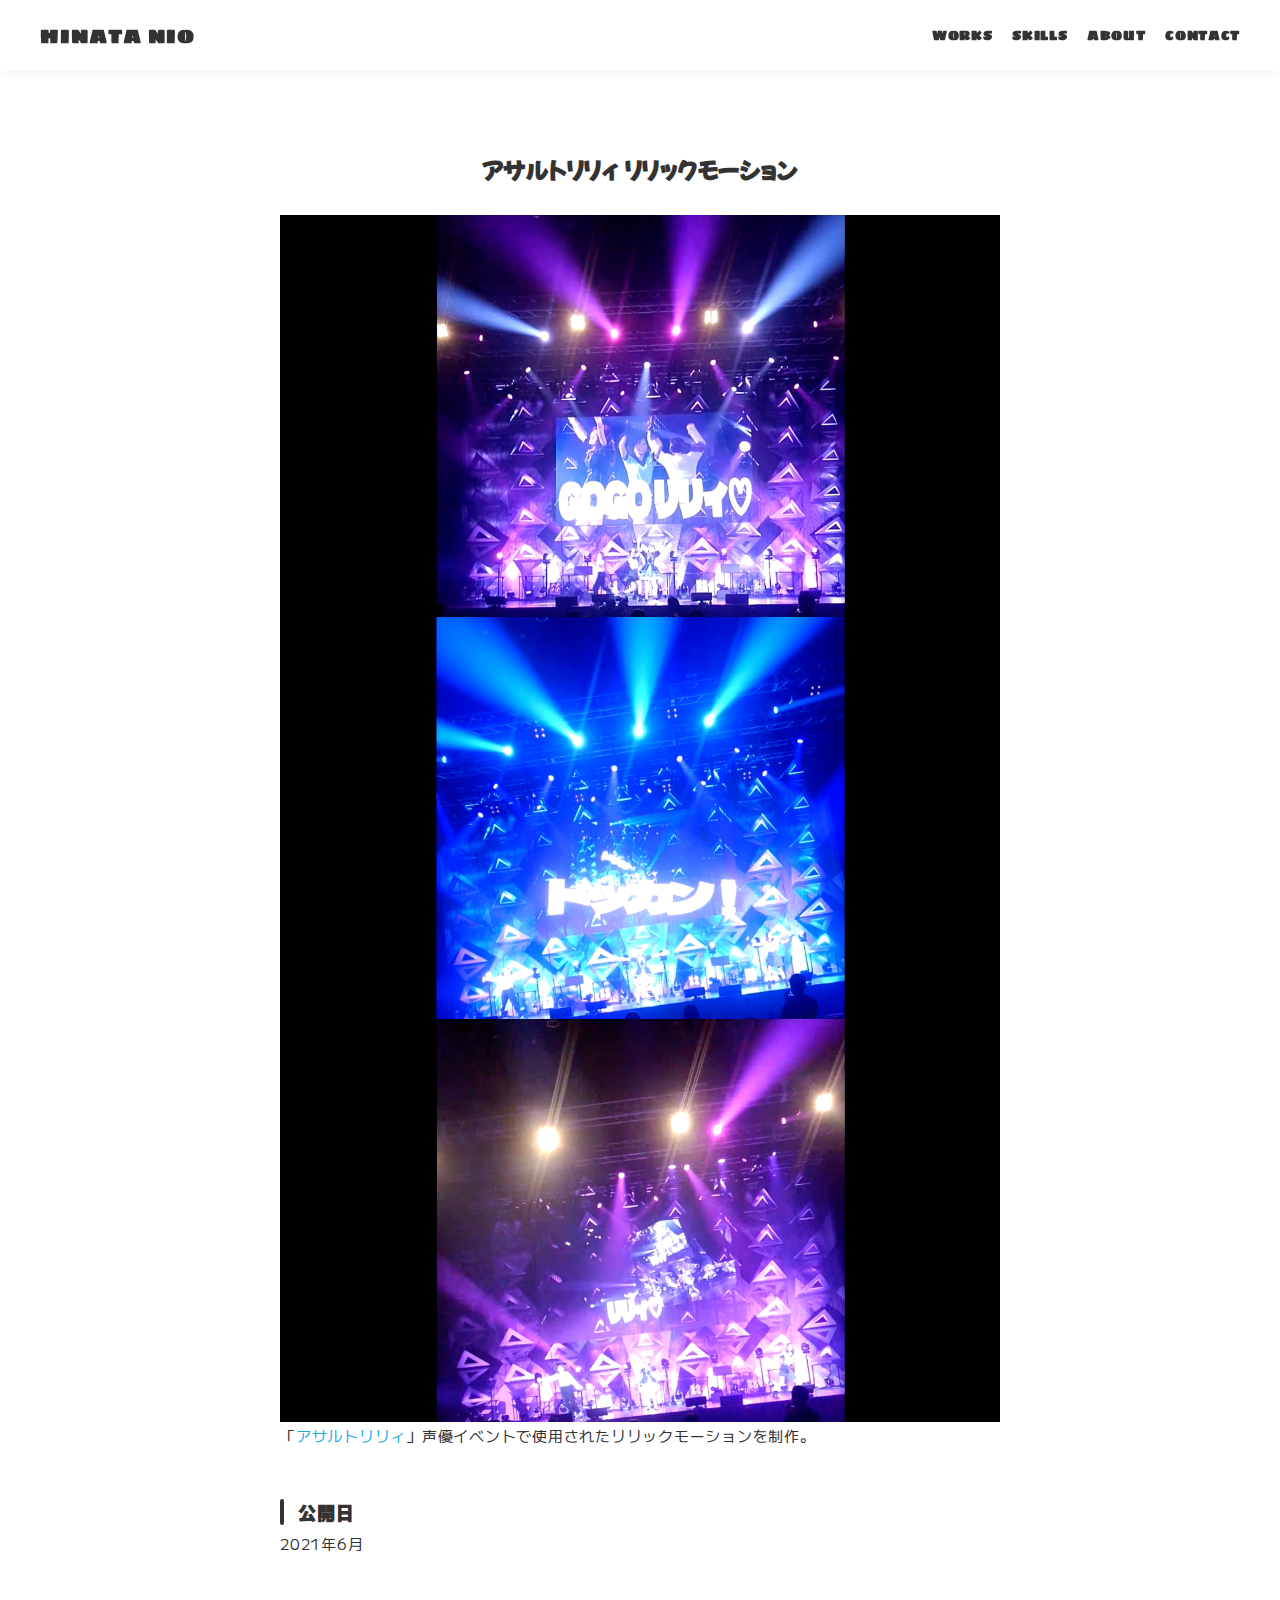
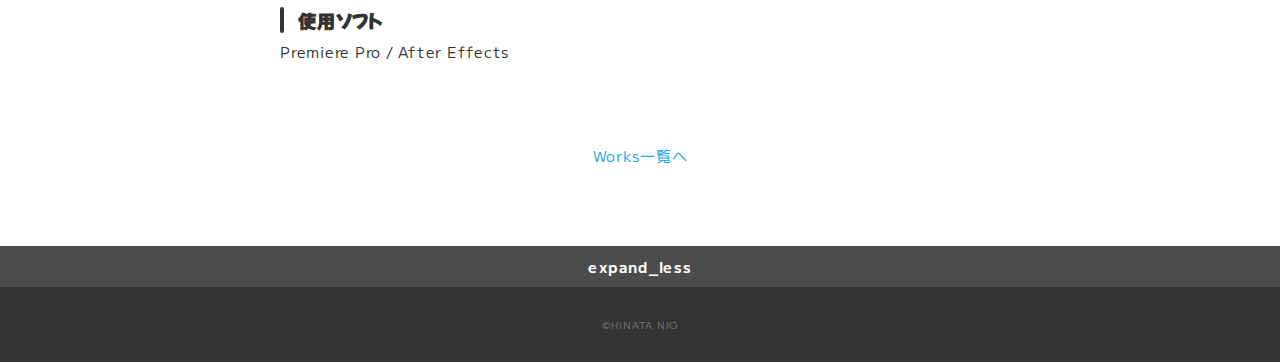
<file: works-8.html>
<!DOCTYPE html>
<html>
<head>
  <meta charset="utf-8">
  <meta name="viewport" content="width=device-width,initial-scale=1">
  <meta property='og:type' content='website'>
  <meta property='og:title' content='Hinata Nio ポートフォリオ'>
  <meta property='og:url' content='URLが入る'>
  <meta property='og:description' content='Hinata Nioのポートフォリオサイトです。'>
  <meta property="og:image" content="img/fv.jpeg">
  <meta name="description" content="Hinata Nioのポートフォリオサイトです" />
  <title>Hinata Nio ポートフォリオ</title>
  
  <link rel="preconnect" href="https://fonts.googleapis.com">
  <link rel="preconnect" href="https://fonts.gstatic.com" crossorigin>
  <link href="https://fonts.googleapis.com/css2?family=M+PLUS+1:wght@300&family=Mochiy+Pop+P+One&family=Sigmar+One&display=swap" rel="stylesheet">

  <link href="css/ress.css" media="all" rel="stylesheet" type="text/css" />
  <link href="css/style.css" media="all" rel="stylesheet" type="text/css" />
  <link rel="shortcut icon" href="img/favicon.ico" />
  <link rel=”canonical” href=”URLが入る” />
</head>

<body>
  <div class="wrapper">

    <!-- header -->
    <header class="header ">
      <div class="container">
        <h1 class="header-logo">
          <a href=".">HINATA NIO</a>
        </h1>
        <nav class="gnav">
          <ul class="gnav-list">
            <li class="gnav-item"><a href=".#works">WORKS</a></li>
            <li class="gnav-item"><a href="./#skill">SKILLS</a></li>
            <li class="gnav-item"><a href="./#about">ABOUT</a></li>
            <li class="gnav-item"><a href="./#contact">CONTACT</a></li>
          </ul>
        </nav>
      </div>
    </header>
    <!-- /header -->

    <main class="content">

      <article class="article">
        <div class="article-container">
          <h2 class="article-title">アサルトリリィ リリックモーション</h2>
          <div class="article-body">
            <p class="article-movie">  
              <img src="img/works-8-1.png" alt="" />    
              <img src="img/works-8-2.png" alt="" />   
              <img src="img/works-8-3.png" alt="" />   
              「<a href="https://assaultlily-pj.com/">アサルトリリィ</a>」声優イベントで使用されたリリックモーションを制作。
            </p>
            <h3>公開日</h3>
            <p>2021年6月</p>
            <h3>使用ソフト</h3>
            <p>Premiere Pro / After Effects</p>
          </div>
          <div class="home-link">
            <a href="./#works">Works一覧へ</a>
          </div>
        </div>
      </article>

      <div class="page-top" id="js-page-top">
        <span class="material-icons-outlined">expand_less</span>
      </div>
    </main>

    <!-- footer -->
    <footer class="footer">
      <div class="copyright">&copy;HINATA NIO</div>
    </footer>
    <!-- /footer -->

  </div>
  <script src="https://ajax.googleapis.com/ajax/libs/jquery/3.5.1/jquery.min.js"></script>
  <script type='text/javascript' src="js/script.js"></script>
</body>
</html>
</file>
<file: css/ress.css>
/*!
 * ress.css • v3.0.1
 * MIT License
 * github.com/filipelinhares/ress
 */

/* # =================================================================
   # Global selectors
   # ================================================================= */

html {
  box-sizing: border-box;
  word-break: normal;
  -moz-tab-size: 4;
  tab-size: 4;

  -webkit-text-size-adjust: 100%; /* Prevent adjustments of font size after orientation changes in iOS */
}

*,
::before,
::after {
  box-sizing: inherit;
  background-repeat: no-repeat; /* Set `background-repeat: no-repeat` to all elements and pseudo elements */
}

::before,
::after {
  vertical-align: inherit;
  text-decoration: inherit; /* Inherit text-decoration and vertical align to ::before and ::after pseudo elements */
}

* {
  margin: 0;
  padding: 0; /* Reset `padding` and `margin` of all elements */
}

/* # =================================================================
   # General elements
   # ================================================================= */

hr {
  overflow: visible; /* Show the overflow in Edge and IE */
  height: 0; /* Add the correct box sizing in Firefox */
}

details,
main {
  display: block; /* Render the `main` element consistently in IE. */
}

summary {
  display: list-item; /* Add the correct display in all browsers */
}

small {
  font-size: 80%; /* Set font-size to 80% in `small` elements */
}

[hidden] {
  display: none; /* Add the correct display in IE */
}

abbr[title] {
  /* Add the correct text decoration in Chrome, Edge, IE, Opera, and Safari */
  text-decoration: underline;
  text-decoration: underline dotted;
  border-bottom: none; /* Remove the bottom border in Chrome 57 */
}

a {
  background-color: transparent; /* Remove the gray background on active links in IE 10 */
}

a:active,
a:hover {
  outline-width: 0; /* Remove the outline when hovering in all browsers */
}

code,
kbd,
pre,
samp {
  font-family: monospace, monospace; /* Specify the font family of code elements */
}

pre {
  font-size: 1em; /* Correct the odd `em` font sizing in all browsers */
}

b,
strong {
  font-weight: bolder; /* Add the correct font weight in Chrome, Edge, and Safari */
}

/* https://gist.github.com/unruthless/413930 */
sub,
sup {
  position: relative;
  font-size: 75%;
  line-height: 0;
  vertical-align: baseline;
}

sub {
  bottom: -.25em;
}

sup {
  top: -.5em;
}

/* # =================================================================
   # Forms
   # ================================================================= */

input {
  border-radius: 0;
}

/* Replace pointer cursor in disabled elements */
[disabled] {
  cursor: default;
}

[type="number"]::-webkit-container-spin-button,
[type="number"]::-webkit-outer-spin-button {
  height: auto; /* Correct the cursor style of increment and decrement buttons in Chrome */
}

[type="search"] {
  outline-offset: -2px; /* Correct the outline style in Safari */

  -webkit-appearance: textfield; /* Correct the odd appearance in Chrome and Safari */
}

[type="search"]::-webkit-search-decoration {
  -webkit-appearance: none; /* Remove the container padding in Chrome and Safari on macOS */
}

textarea {
  overflow: auto; /* Internet Explorer 11+ */
  resize: vertical; /* Specify textarea resizability */
}

button,
input,
optgroup,
select,
textarea {
  font: inherit; /* Specify font inheritance of form elements */
}

optgroup {
  font-weight: bold; /* Restore the font weight unset by the previous rule */
}

button {
  overflow: visible; /* Address `overflow` set to `hidden` in IE 8/9/10/11 */
}

button,
select {
  text-transform: none; /* Firefox 40+, Internet Explorer 11- */
}

/* Apply cursor pointer to button elements */
button,
[type="button"],
[type="reset"],
[type="submit"],
[role="button"] {
  cursor: pointer;
  color: inherit;
}

/* Remove container padding and border in Firefox 4+ */
button::-moz-focus-container,
[type="button"]::-moz-focus-container,
[type="reset"]::-moz-focus-container,
[type="submit"]::-moz-focus-container {
  padding: 0;
  border-style: none;
}

/* Replace focus style removed in the border reset above */
button:-moz-focusring,
[type="button"]::-moz-focus-container,
[type="reset"]::-moz-focus-container,
[type="submit"]::-moz-focus-container {
  outline: 1px dotted ButtonText;
}

button,
html [type="button"],
/* Prevent a WebKit bug where (2) destroys native `audio` and `video`controls in Android 4 */
[type="reset"],
[type="submit"] {
  -webkit-appearance: button; /* Correct the inability to style clickable types in iOS */
}

/* Remove the default button styling in all browsers */
button,
input,
select,
textarea {
  border-style: none;
  background-color: transparent;
}

/* Style select like a standard input */
select {
  -webkit-appearance: none; /* Chrome 41+ */
  -moz-appearance: none; /* Firefox 36+ */
}

select::-ms-expand {
  display: none; /* Internet Explorer 11+ */
}

select::-ms-value {
  color: currentColor; /* Internet Explorer 11+ */
}

legend {
  display: table; /* Correct the text wrapping in Edge and IE */
  max-width: 100%; /* Correct the text wrapping in Edge and IE */
  max-width: 100%; /* Correct the text wrapping in Edge 18- and IE */
  white-space: normal; /* Correct the text wrapping in Edge and IE */
  color: inherit; /* Correct the color inheritance from `fieldset` elements in IE */
  border: 0; /* Correct `color` not being inherited in IE 8/9/10/11 */
}

::-webkit-file-upload-button {
  font: inherit; /* Change font properties to `inherit` in Chrome and Safari */
  color: inherit;
  /* Correct the inability to style clickable types in iOS and Safari */

  -webkit-appearance: button;
}

/* # =================================================================
   # Specify media element style
   # ================================================================= */

img {
  border-style: none; /* Remove border when inside `a` element in IE 8/9/10 */
}

/* Add the correct vertical alignment in Chrome, Firefox, and Opera */
progress {
  vertical-align: baseline;
}

/* # =================================================================
   # Accessibility
   # ================================================================= */

/* Hide content from screens but not screenreaders */
@media screen {
  [hidden~="screen"] {
    display: inherit;
  }
  [hidden~="screen"]:not(:active):not(:focus):not(:target) {
    position: absolute !important;
    clip: rect(0 0 0 0) !important;
  }
}

/* Specify the progress cursor of updating elements */
[aria-busy="true"] {
  cursor: progress;
}

/* Specify the pointer cursor of trigger elements */
[aria-controls] {
  cursor: pointer;
}

/* Specify the unstyled cursor of disabled, not-editable, or otherwise inoperable elements */
[aria-disabled] {
  cursor: default;
}
</file>
<file: css/style.css>
body {
  font-family: 'M PLUS 1', sans-serif;
  font-size: 15px;
  letter-spacing: .05em;
  color: #333;
}

a {
  transition: opacity .3s;
  text-decoration: none;
  color: #1ca9e3;
}

img {
  max-width: 100%;
  height: auto;
  vertical-align: bottom;
  border-style: none;
}



.pc-only {
  display: block;
}

.sp-only {
  display: none;
}

/*--------------------------------
 レイアウト
---------------------------------*/
.wrapper {
  padding-top: 73px;
}

.section {
  padding: 90px 0;
}

.section:nth-of-type(odd) {
  background-color: #f7f7f7;
}

.container {
  max-width: 1340px;
  margin: 0 auto;
  padding: 0 40px;
}

/*--------------------------------
 見出し
---------------------------------*/
.title {
  font-size: 34px;
  font-weight: bold;
  line-height: 1;
  margin-bottom: 40px;
  text-align: center;
  letter-spacing: .05em;
  color: #333;
  font-family: 'Sigmar One', cursive;
}

.lead {
  font-size: 16px;
  line-height: 1.8;
  margin-bottom: 30px;
}

/*--------------------------------
ヘッダー
---------------------------------*/
.header {
  position: fixed;
  top: 0;
  z-index: 1;
  width: 100%;
  background-color: #fff;
  box-shadow: 0 5px 10px -6px rgba(0,0,0,.1);
  font-family: 'Sigmar One', cursive;
}

.header .container {
  display: flex;
  align-items: center;
  justify-content: space-between;
  padding: 20px 40px;
}

.header-logo {
  font-size: 20px;
  font-weight: bold;
  line-height: 1.2;
  margin-right: 20px;
  letter-spacing: .05em;
}

.header-logo a {
  color: #333;
}

.gnav-list {
  display: flex;
  justify-content: space-between;
  list-style: none;
}

.gnav-item:not(:last-child) {
  margin-right: 20px;
}

.gnav-item a {
  position: relative;
  font-size: 13px;
  font-weight: bold;
  display: inline-block;
  padding: 5px 0;
  transition: .3s;
  letter-spacing: .05em;
  color: #333;
}
.gnav-item a:after {
  position: absolute;
  bottom: 0;
  left: 50%;
  width: 0;
  height: 3px;
  content: "";
  transition: .3s;
  -webkit-transform: translateX(-50%);
  transform: translateX(-50%);
  background-color: #333;
}

.gnav-item a:hover:after {
  width: 100%;
}

/*--------------------------------
 メインビジュアル
---------------------------------*/
.mv {
  display: flex;
  align-items: center;
  justify-content: center;
  height: 90vh;
  text-align: center;
  background-image: url(../img/bg-mv.jpeg);
  background-size: cover;
  background-position:top;
}

.mv-container {
  padding: 0 40px;
}

.mv-container img{
  width: 50vw;
}

.mv-title {
  font-size: 60px;
  font-weight: bold;
  line-height: 1.2;
  margin-bottom: 5px;
  letter-spacing: .1em;
}
.mv-subtitle {
  font-size: 20px;
  font-weight: bold;
  line-height: 1;
  margin-bottom: 40px;
  letter-spacing: .08em;
}

.mv-text {
  font-size: 16px;
  line-height: 1.8;
}

/*--------------------------------
 Works
---------------------------------*/
.works-list {
  display: flex;
  flex-wrap: wrap;
  margin-bottom: -40px;
}

.works-item {
  width: 31.74603%;
  margin-right: 1.58730%;
  margin-bottom: 40px;
  color: #333;
}

.works-item:hover {
  opacity: .9;
}

.works-item:nth-of-type(3n) {
  margin-right: 0;
}

.works-img img {
  border: 1px solid #e6e6e6;
}

.works-name {
  font-size: 12px;
  font-weight: bold;
  margin-top: 8px;
}

.works-info {
  font-size: 10px;
  margin-top: 5px;
}

/*--------------------------------
 Skill
---------------------------------*/
.skill-list {
  display: flex;
  flex-wrap: wrap;
  justify-content: space-between;
  margin-bottom: -50px;
}

.skill-item {
  display: flex;
  align-items: flex-start;
  justify-content: space-between;
  width: 48%;
  margin-bottom: 50px;
}

.skill-img {
  width: 60px;
  height: auto;
  margin-right: 20px;
}

.skill-body {
  flex: 1;
}

.skill-name {
  margin-bottom: 10px;
  font-family: 'Sigmar One', cursive;
}

.skill-text {
  font-size: 14px;
  line-height: 1.8;
}

/*--------------------------------
 About aaaaaaaa
---------------------------------*/
.profile {
  display: flex;
  flex-wrap: wrap;
  max-width: 800px;
  margin: 0 auto;
}
.profile-img {
  width: 20%;
  margin-right: 30px;
  border-radius: 50%;
}
.profile-img img {
  border-radius: 50%;
}
.profile-body {
  flex: 1;
}

.profile-body p {
  font-size: 15px;
  line-height: 1.8;
}

.profile-body p:not(:last-child) {
  margin-bottom: 30px;
}

/*--------------------------------
 Contact
---------------------------------*/
.contact {
  text-align: center;
}

.contact-item:not(:last-child) {
  margin-right: 10px;
}

.contact-text {
  margin-top: 10px;
}
/*--------------------------------
 ページトップ
---------------------------------*/
.page-top {
  font-weight: bold;
  padding: 10px;
  cursor: pointer;
  text-align: center;
  background-color: #4c4c4c;
}

.page-top .material-icons-outlined {
  vertical-align: bottom;
  color: #fff;
}

/*--------------------------------
 フッター
---------------------------------*/
.footer {
  padding: 30px;
  background-color: #333;
}

.copyright {
  font-size: 10px;
  text-align: center;
  color: #797979;
}

/*--------------------------------
 下層：Worksページ
---------------------------------*/
.article {
  padding: 80px 0;
}

.article-container {
  max-width: 1040px;
  margin: 0 auto;
  padding: 0 20px;
}

.article-title {
  margin-bottom: 30px;
  text-align: center;
  font-family: 'Mochiy Pop P One', sans-serif;
}

.article-body {
  max-width: 720px;
  margin: 0 auto;
  margin-bottom: 80px;
}

.article-body h3 {
  position: relative;
  font-size: 18px;
  margin-bottom: 5px;
  padding-left: 1em;
  font-family: 'Mochiy Pop P One', sans-serif;
}

.article-body h3:not(:first-child) {
  margin-top: 50px;
}

.article-body h3::before {
  position: absolute;
  top: 0;
  left: 0;
  width: 4px;
  height: 100%;
  content: "";
  border-radius: 3px;
  background-color: #333;
}

.article-body p {
  font-size: 15px;
  line-height: 1.8;
  margin-bottom: 30px;
}

.article-movie{
  width: 100%;
  aspect-ratio: 16 / 9;
}

.article-movie iframe{
  width: 100%;
  height: 100%;
}

.home-link {
  text-align: center;
}

/*media Queries 767
----------------------------------------------------*/
@media screen and (max-width: 767px) {
  body {
    font-size: 14px;
  }

  .pc-only {
    display: none;
  }

  .sp-only {
    display: block;
  }

  /* 見出し */
  .title {
    font-size: 26px;
    margin-bottom: 20px;
  }

  .lead {
    font-size: 14px;
    line-height: 1.7;
    margin-bottom: 20px;
  }

  /* レイアウト */
  .wrapper {
    padding-top: 57px;
  }

  .section {
    padding: 60px 0;
  }

  .container {
    padding: 0 20px;
  }

  /* ヘッダー */
  .header .container {
    padding: 15px;
  }

  .header-logo {
    font-size: 15px;
    margin-right: 15px;
  }

  .gnav-item:not(:last-child) {
    margin-right: 10px;
  }

  .gnav-item a {
    font-size: 10px;
  }

  .gnav-item a:after {
    display: none;
  }

  /*  メインビジュアル */
  .mv {
    height: 75vh;
  }

  .mv-container {
    padding: 0 20px;
  }

  .mv-title {
    font-size: 30px;
  }
  .mv-subtitle {
    font-size: 16px;
    margin-bottom: 20px;
  }

  .mv-text {
    font-size: 14px;
    line-height: 1.7;
  }

  .mv-container img{
    width: 100vw;
  }

  /* Works */
  .works-name {
    font-size: 12px;
  }

  .works-info {
    margin-top: 3px;
  }

  .works-list {
    justify-content: space-between;
  }

  .works-item {
    flex: 0 0 48%;
    margin-right: 0;
    margin-bottom: 30px;
  }

  /* Skill */
  .skill-list {
    display: block;
    margin-bottom: 0;
  }

  .skill-item {
    width: 100%;
    margin-bottom: 35px;
  }

  .skill-item:last-child {
    margin-bottom: 0;
  }

  .skill-name {
    margin-bottom: 5px;
  }

  .skill-text {
    font-size: 13px;
    line-height: 1.7;
  }
  

  /* About */
  .profile {
    display: block;
  }

  .profile-img {
    width: 150px;
    margin: 0 auto;
    margin-bottom: 25px;
  }

  .profile-body p {
    font-size: 14px;
    line-height: 1.7;
  }

  .profile-body p:not(:last-child) {
    margin-bottom: 20px;
  }

  /* フッター */
  .footer {
    padding: 20px;
  }

  /* 下層ページ */
  .article {
    padding: 50px 0;
  }

  .article-body h3 {
    font-size: 16px;
    padding-left: .8em;
  }

  .article-body h3:not(:first-child) {
    margin-top: 30px;
  }

  .article-body p {
    font-size: 14px;
    line-height: 1.7;
    margin-bottom: 20px;
  }
}
</file>
